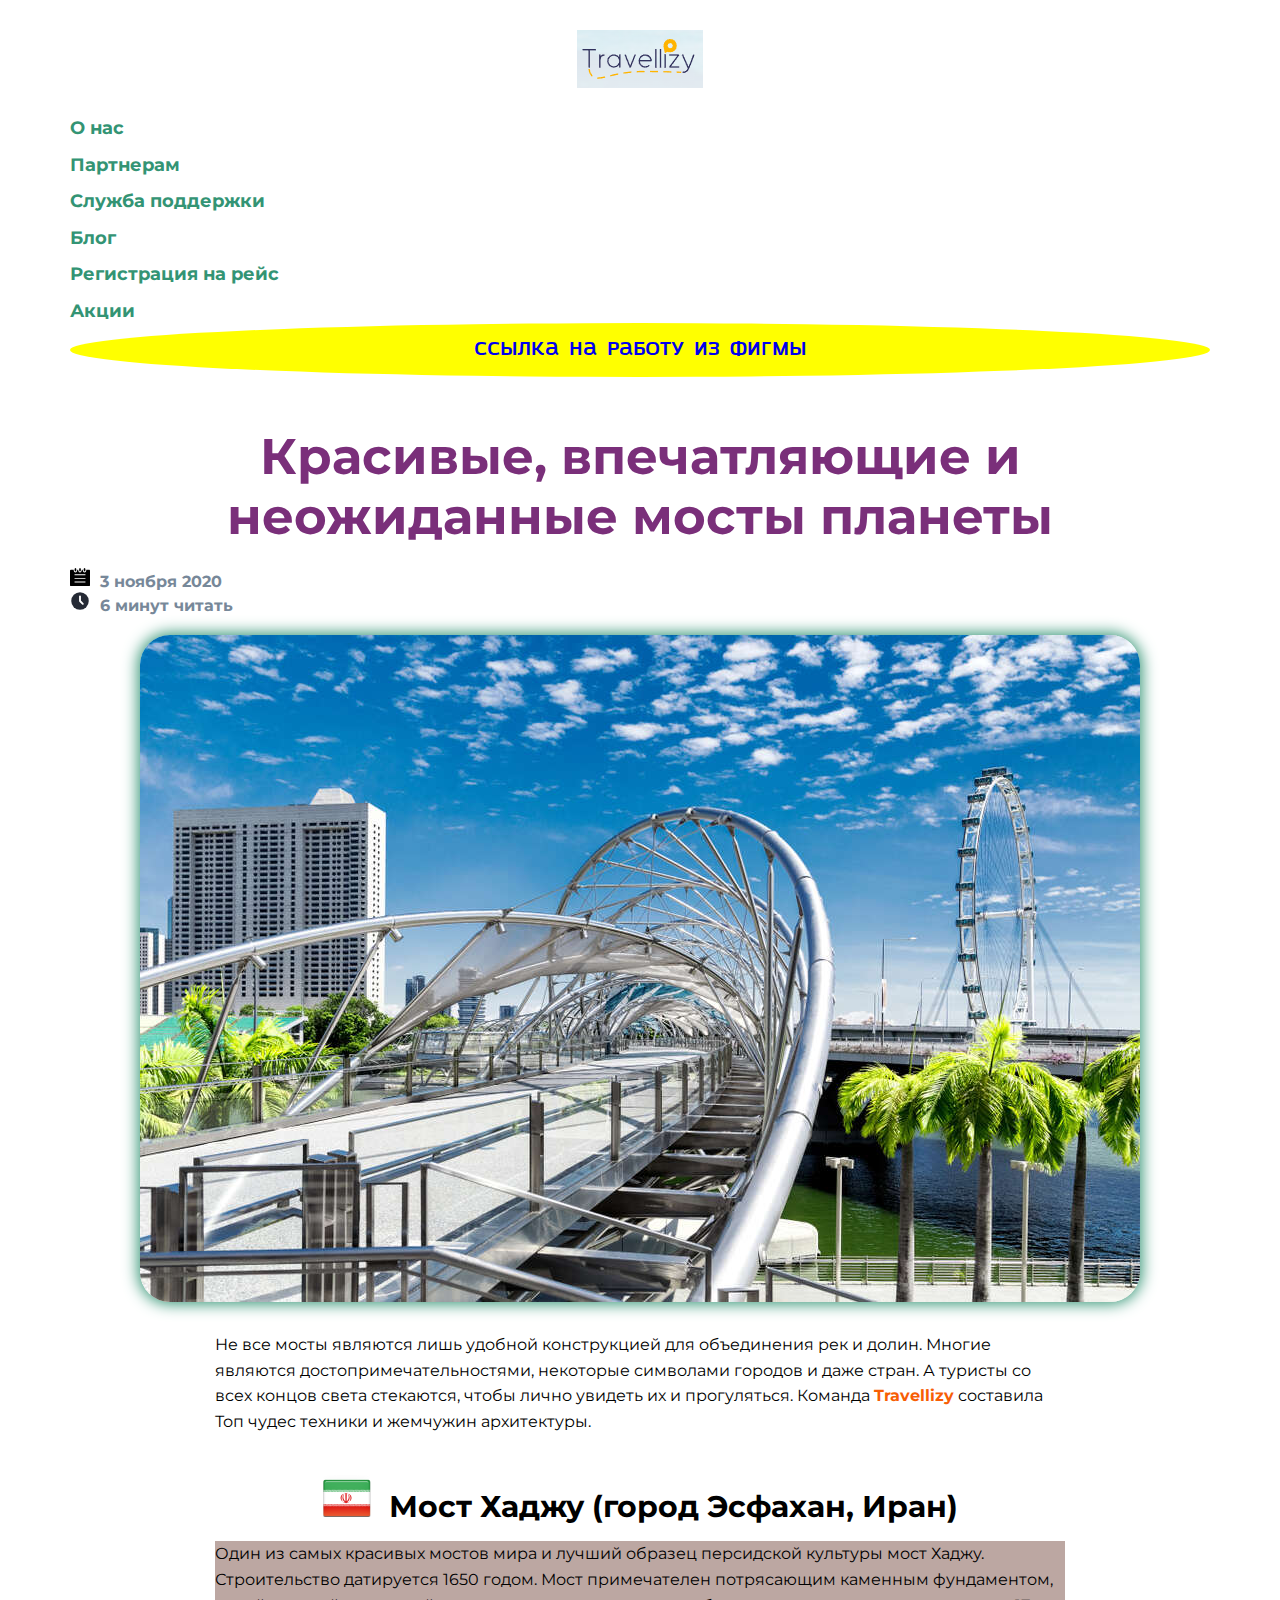
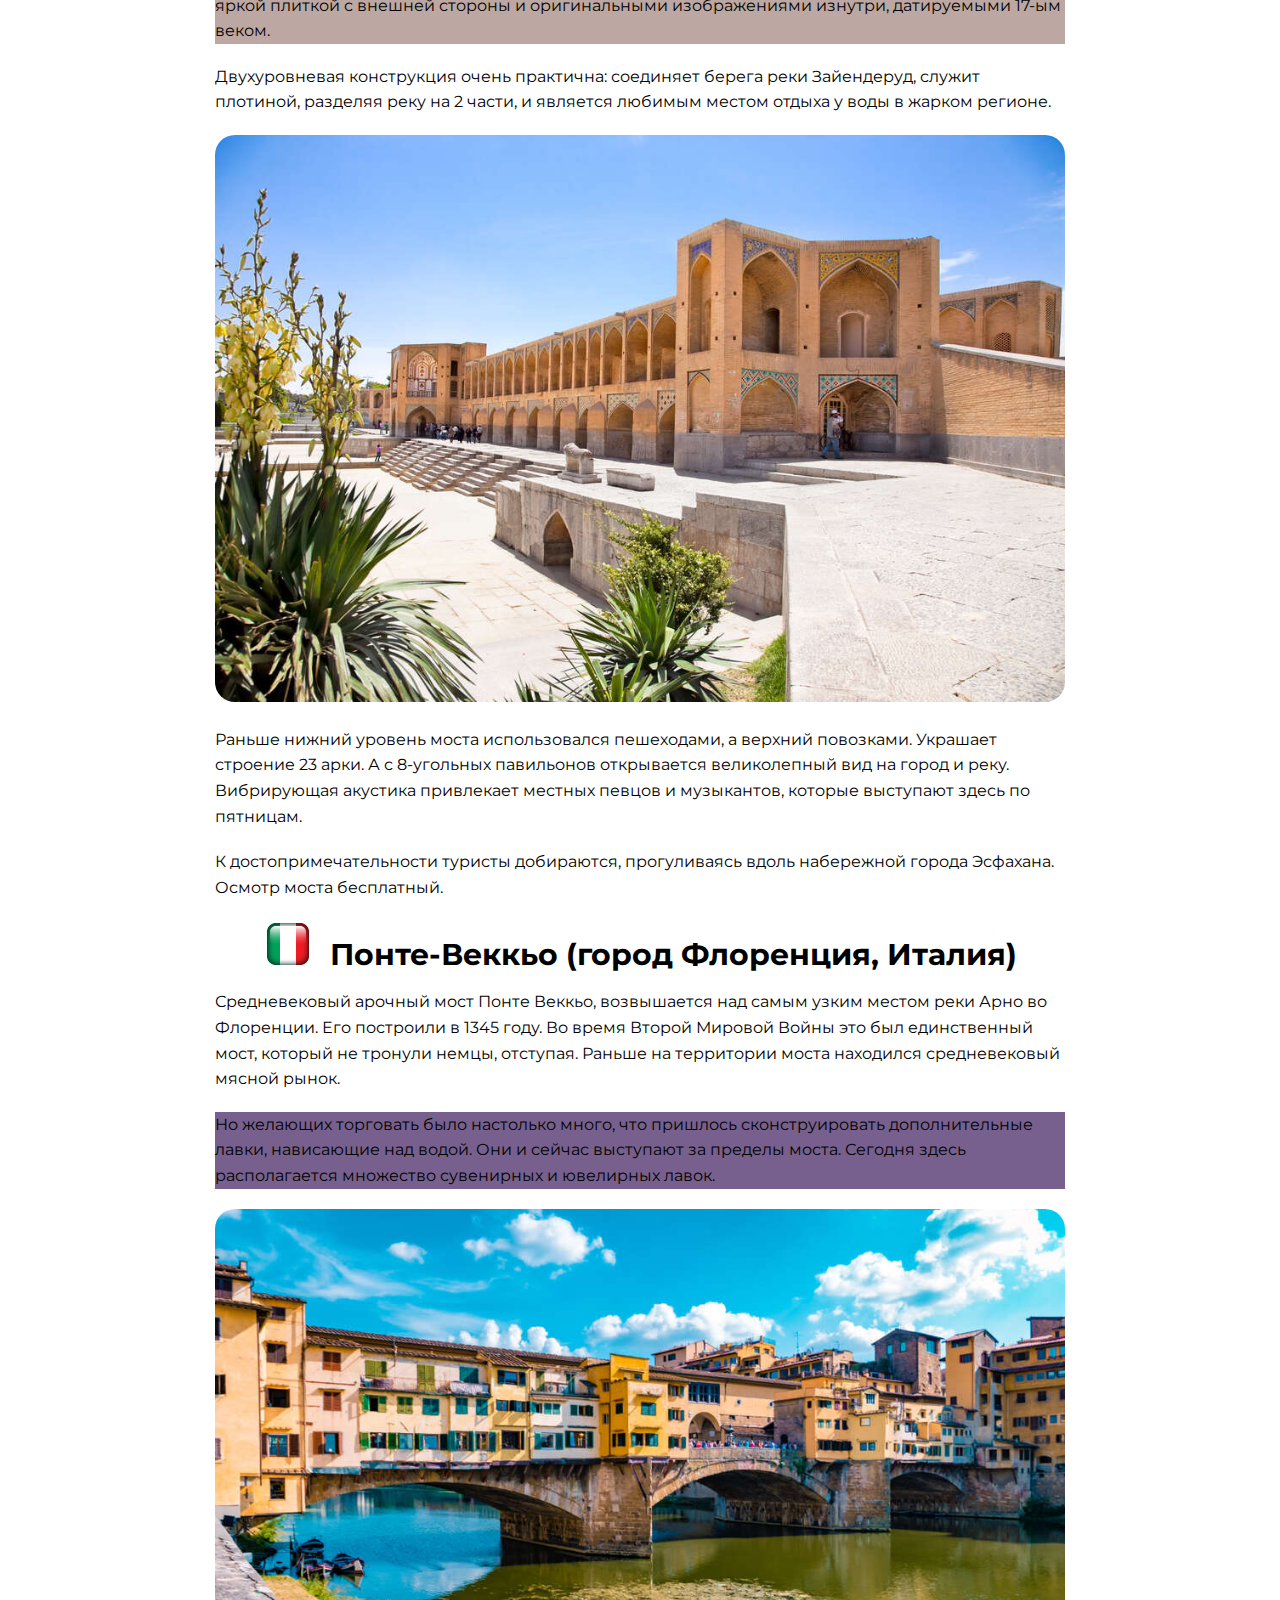
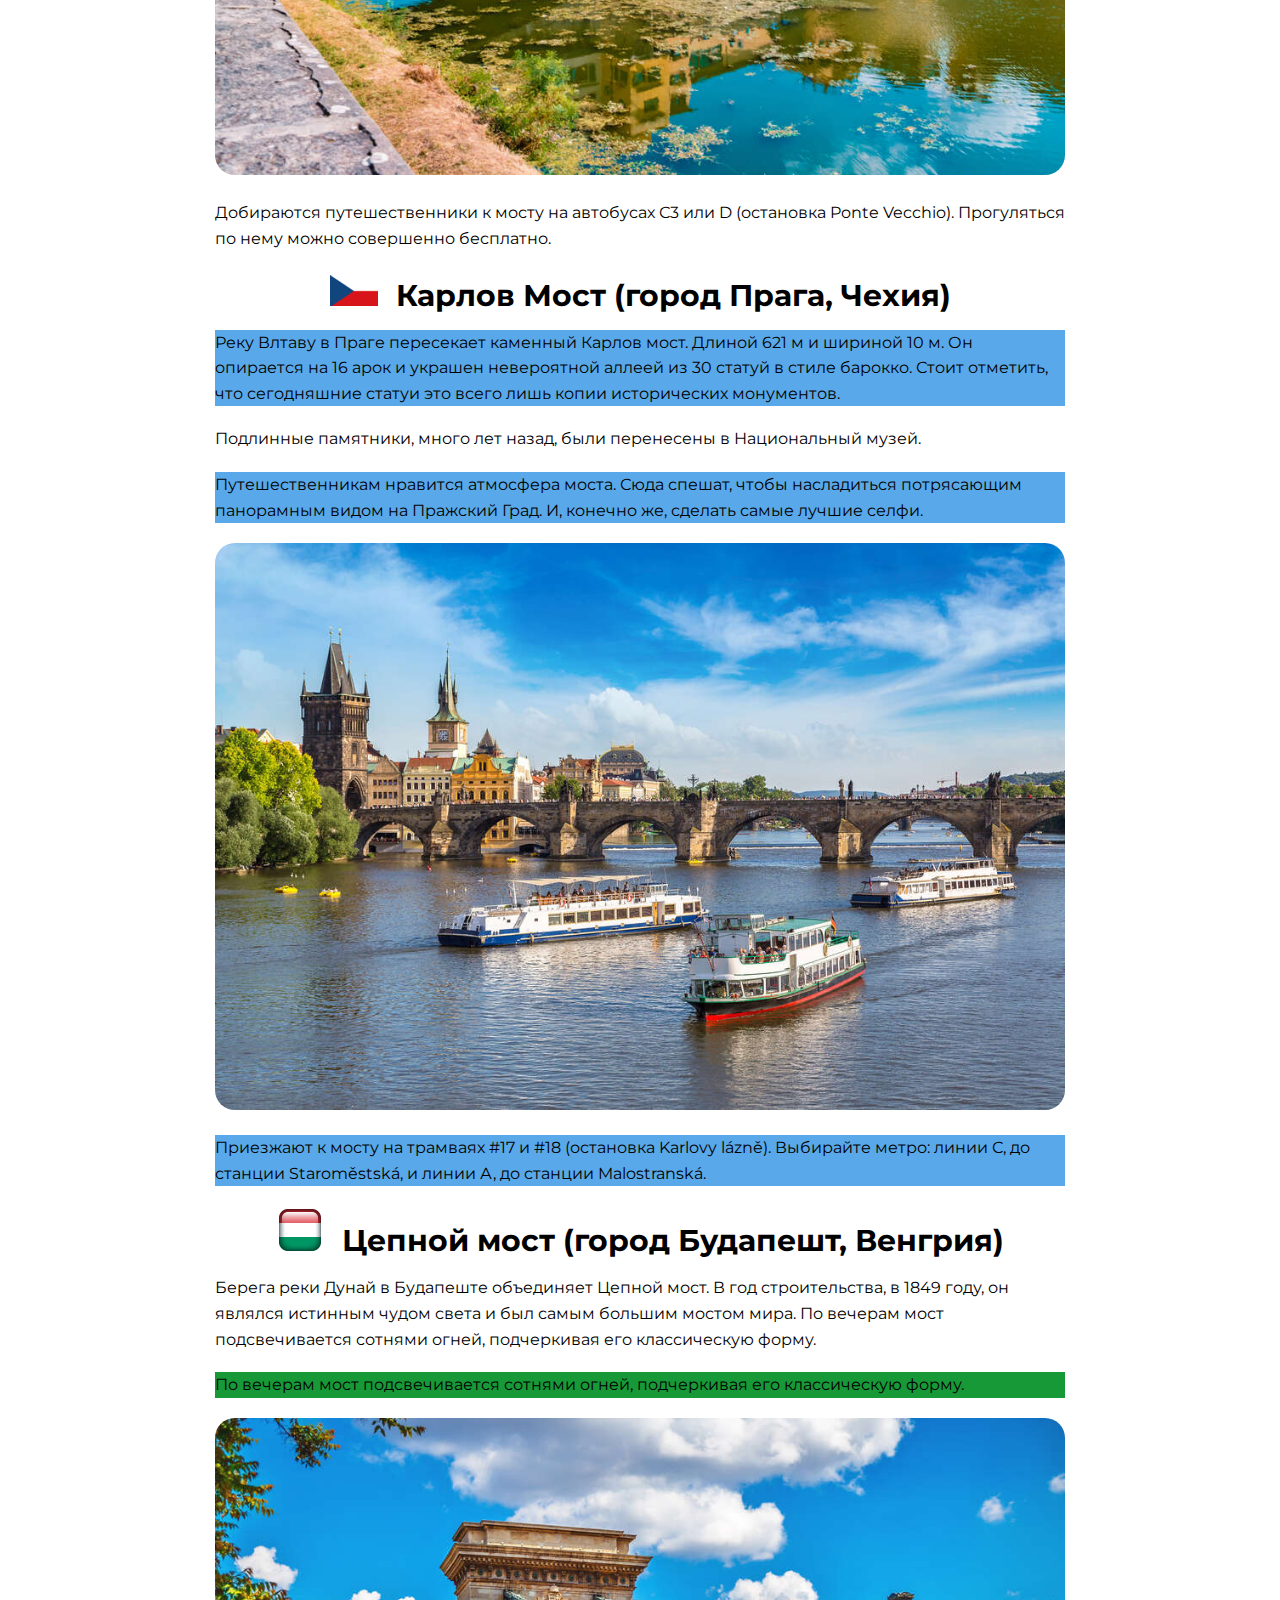
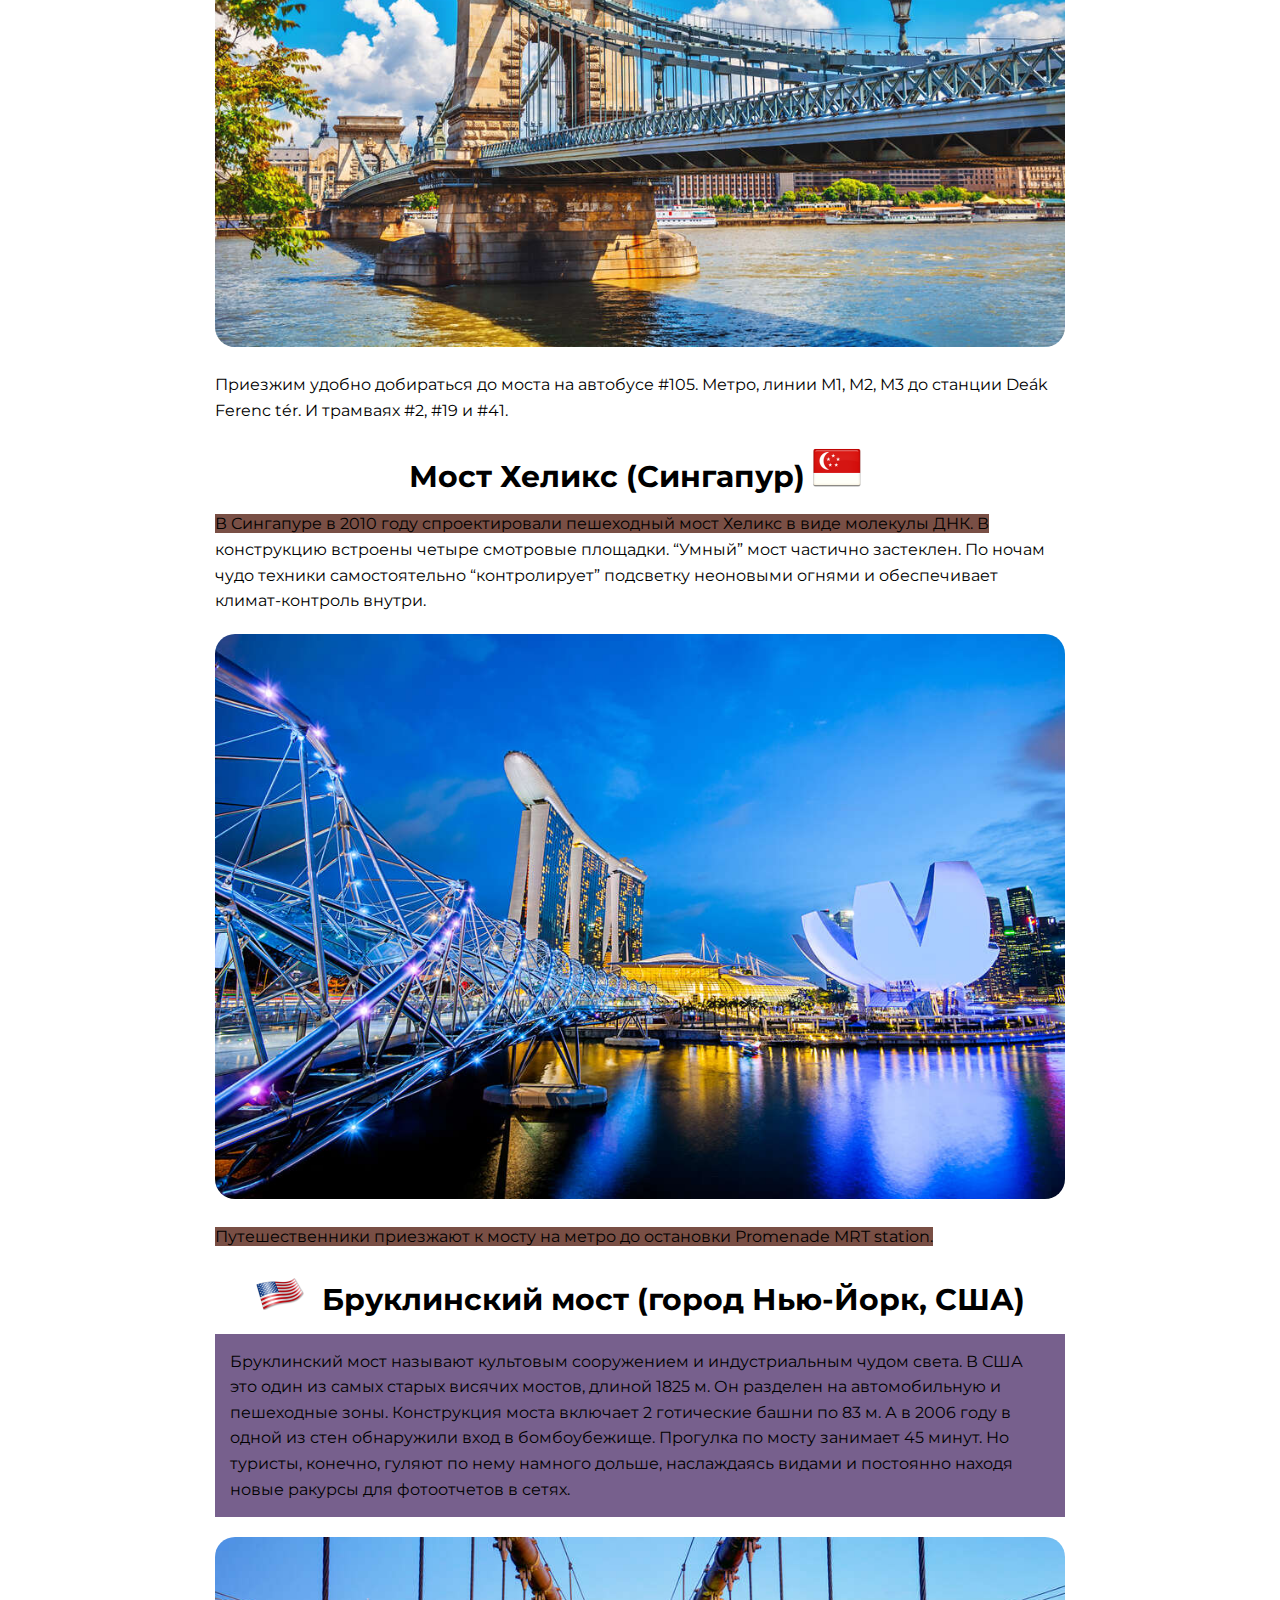
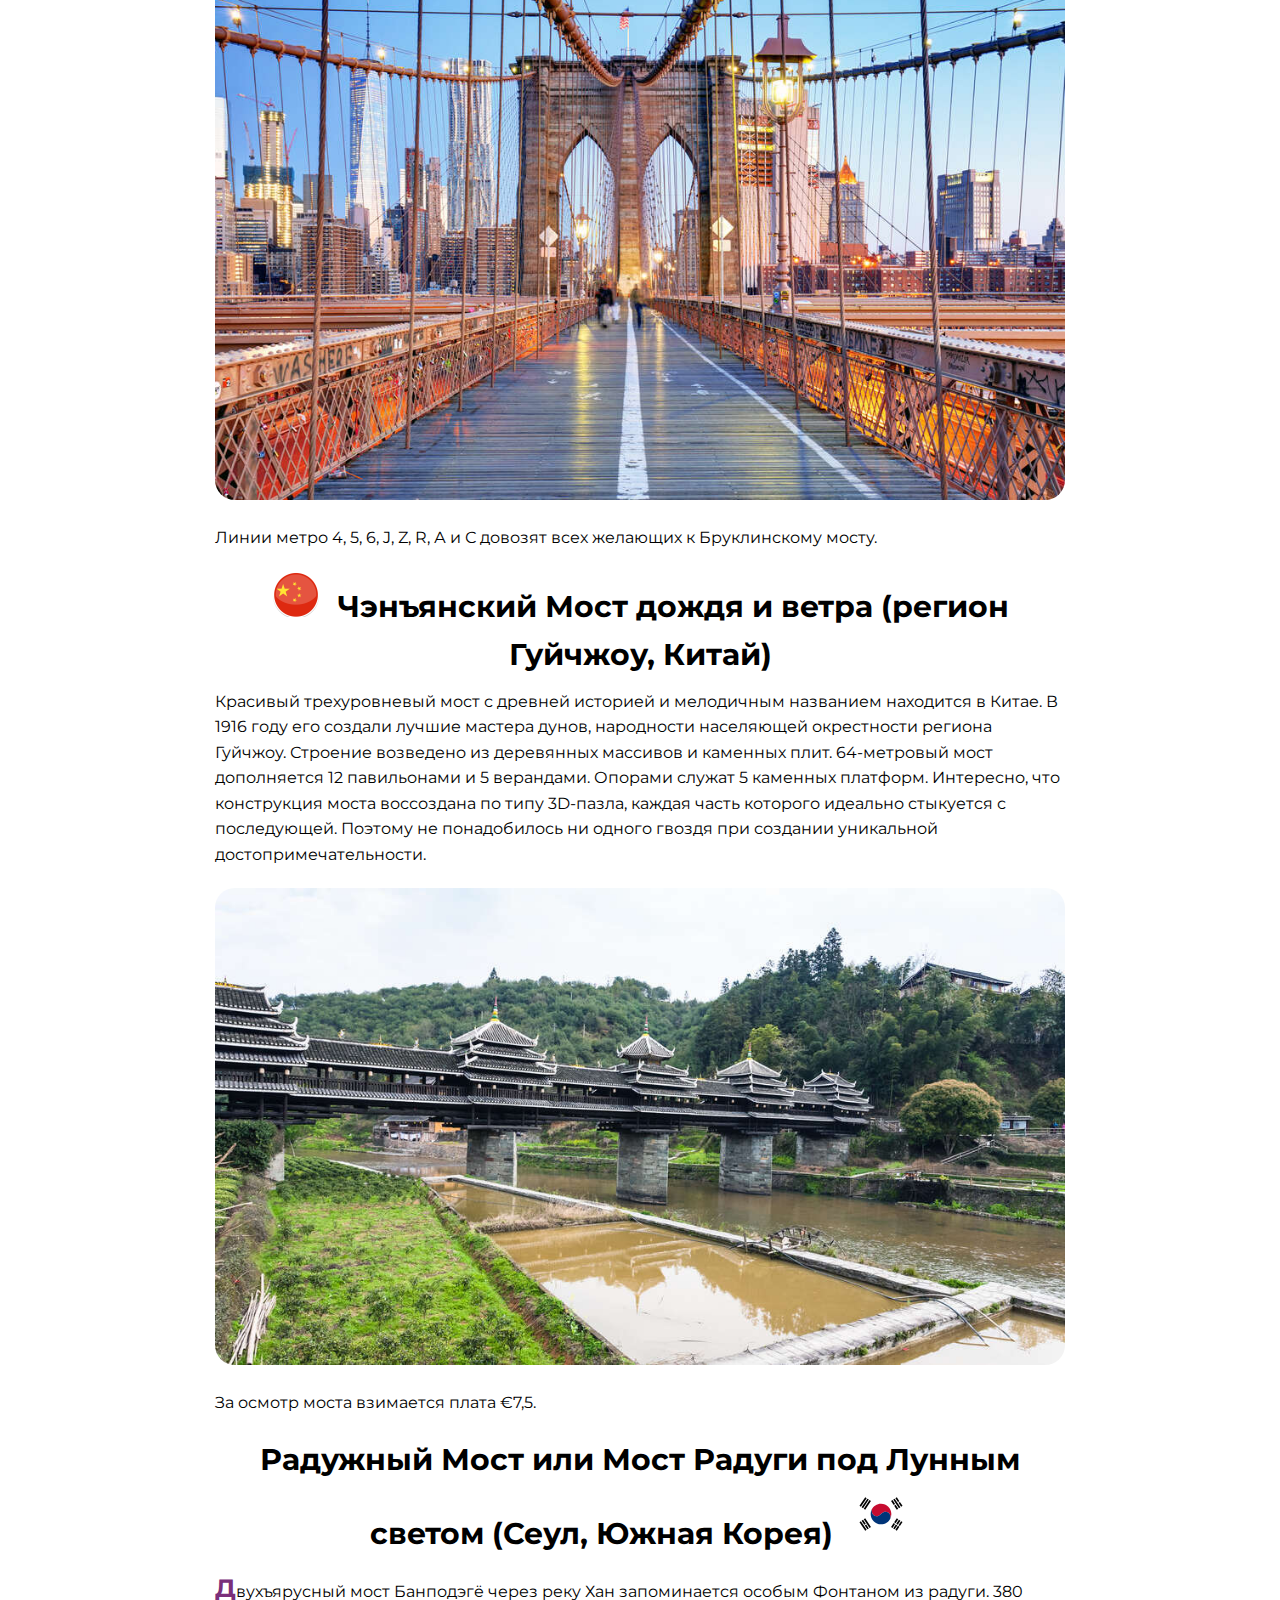
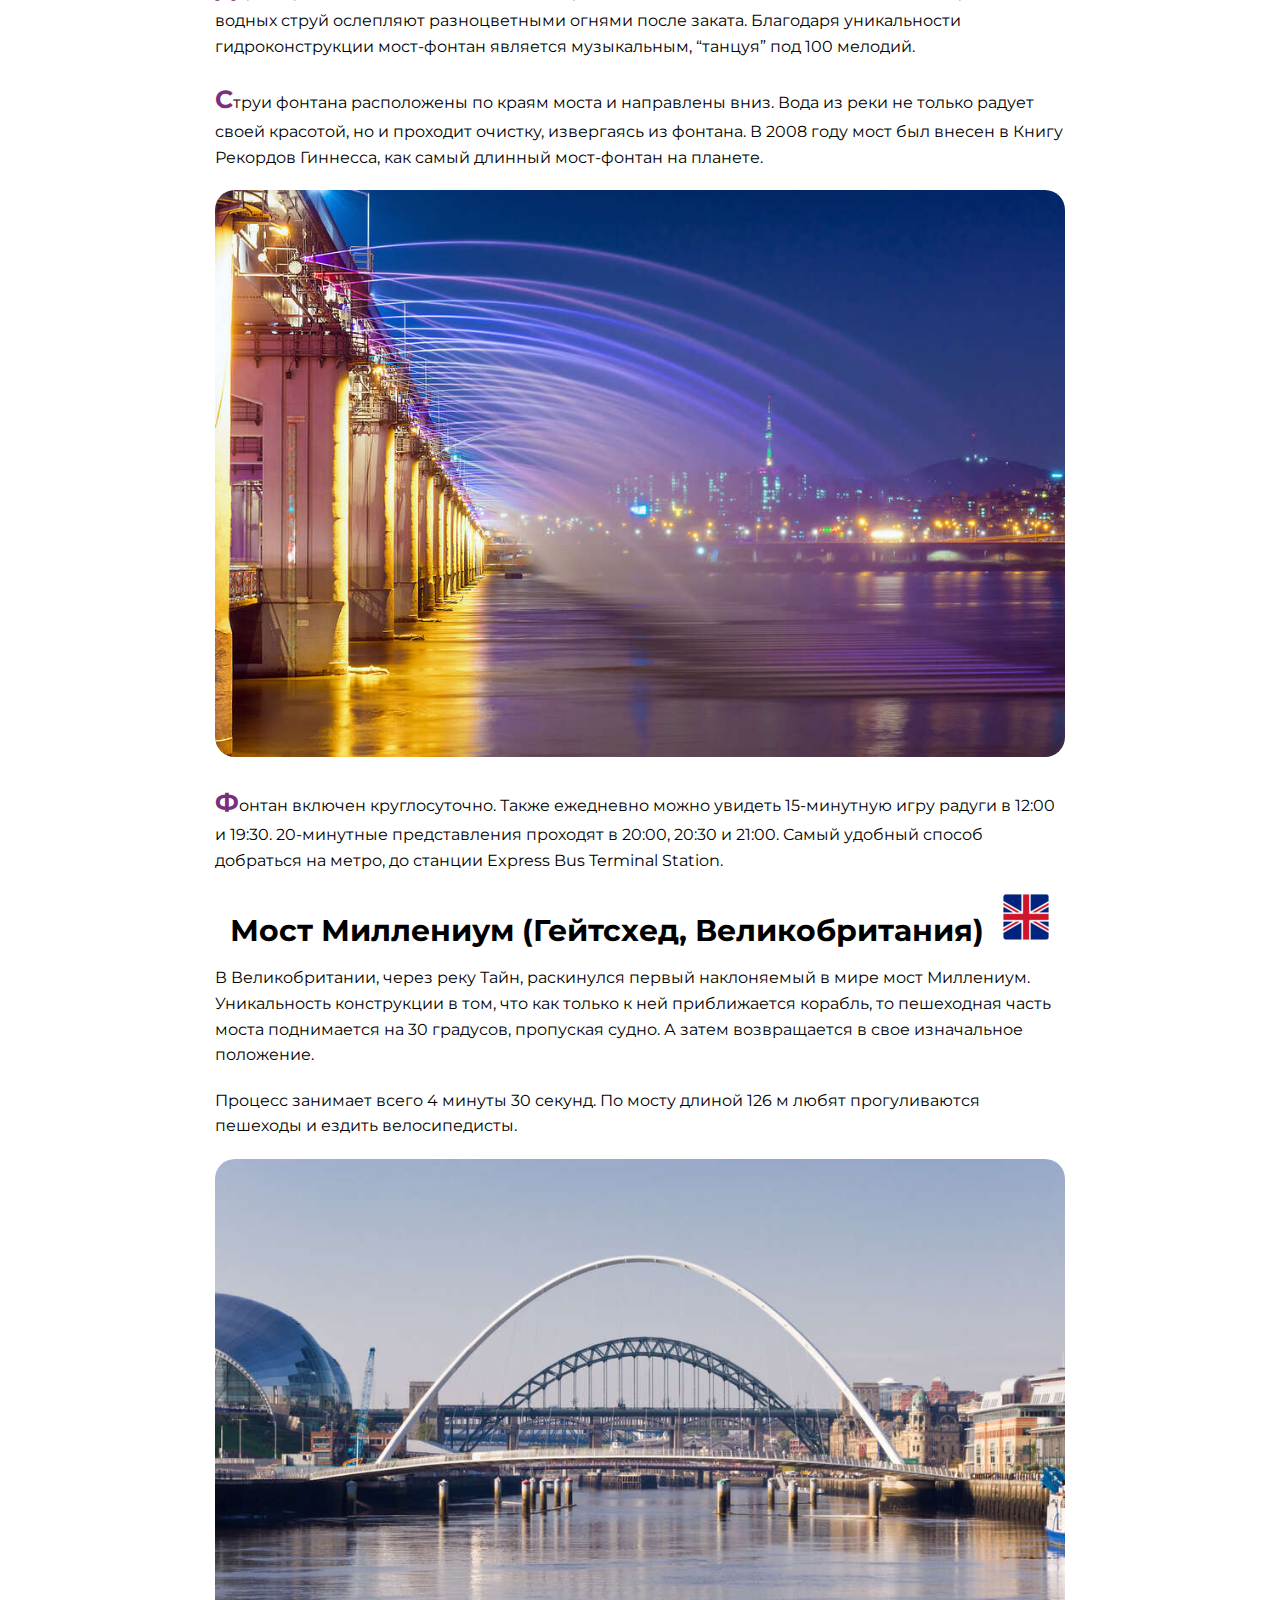
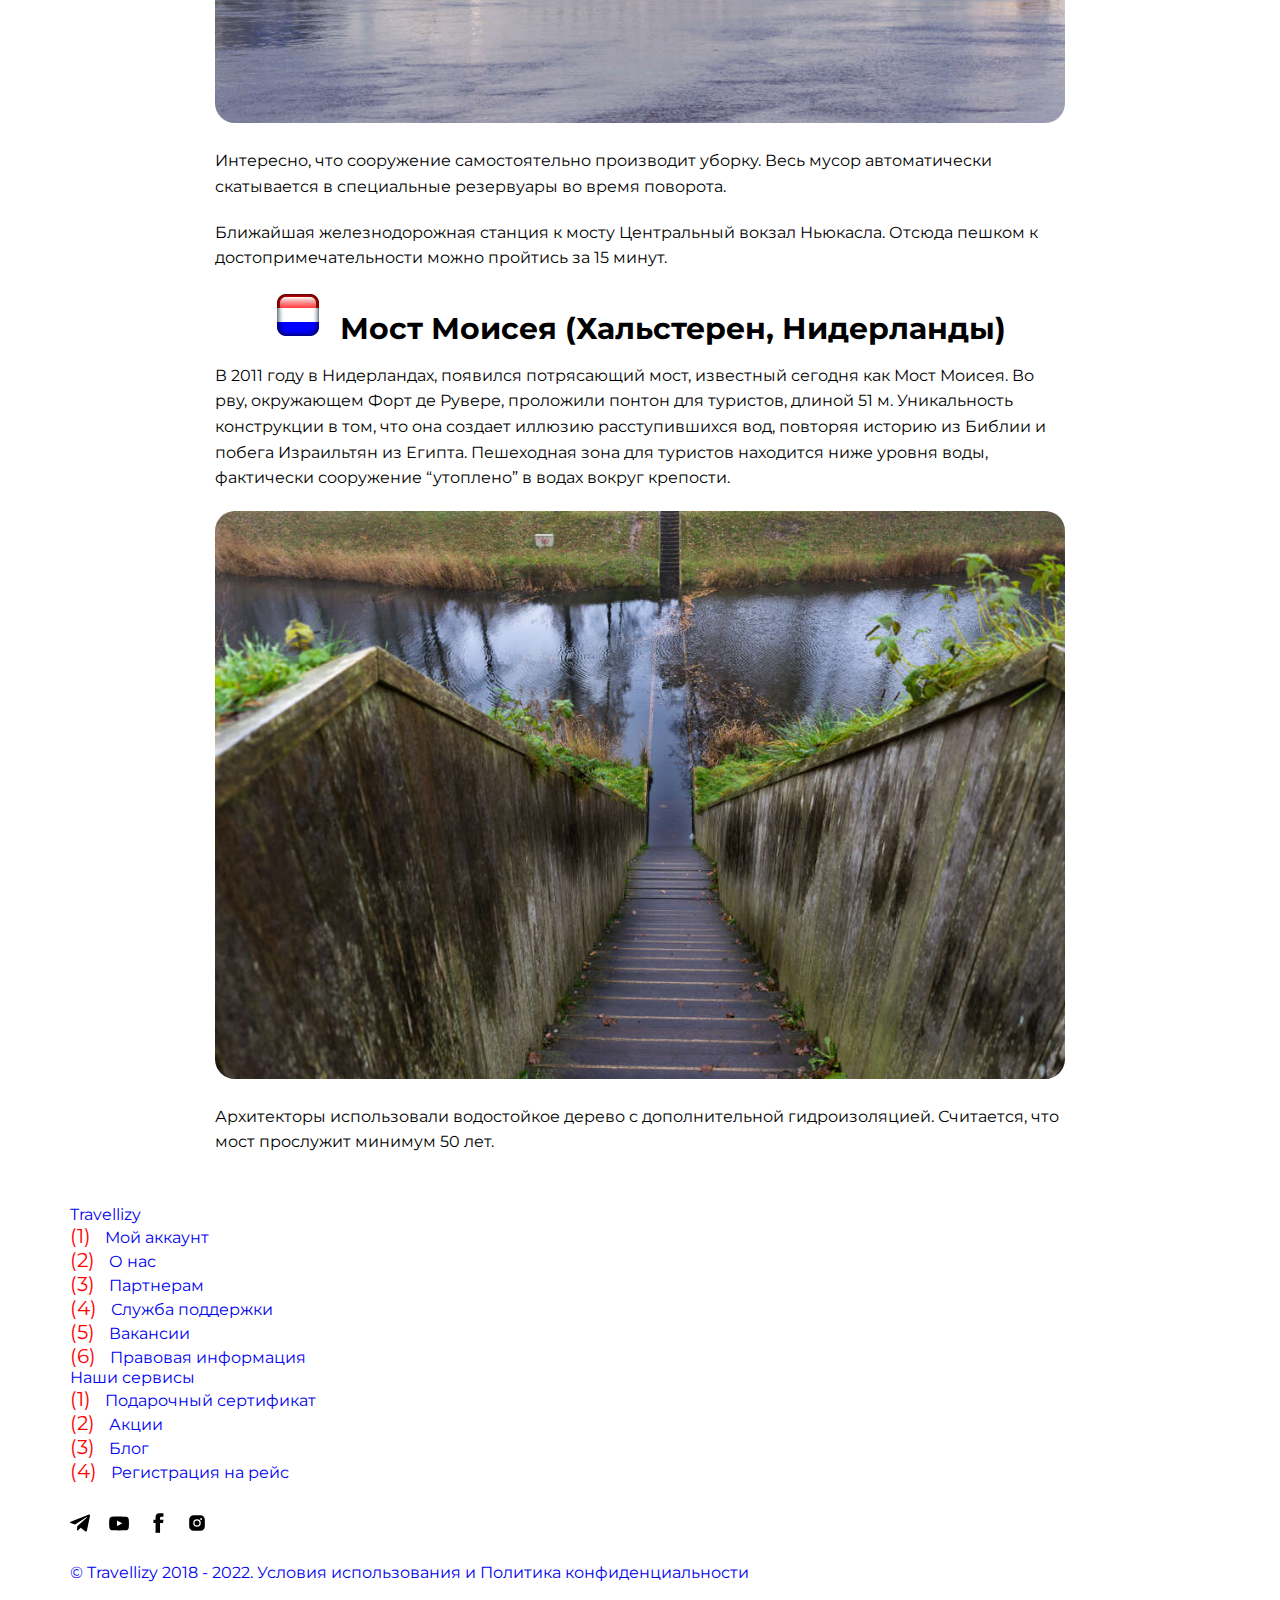
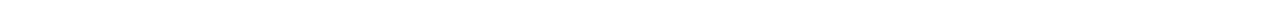
<file: index.html>
<!DOCTYPE html>
<html lang="ru">

<head>
	<meta charset="UTF-8">
	<meta http-equiv="X-UA-Compatible" content="IE=edge">
	<meta name="viewport" content="width=device-width, initial-scale=1.0">
	<title>Lesson_8</title>
	<link rel="stylesheet" href="css/style.css">
</head>

<body>
	<div class="wrapper">
		<header class="header">
			<div class="header__container">
				<div class="header-logo">
					<img src="img/logo.png" alt="logo" class="header-logo__img">
				</div>
				<nav class="header-menu">
					<ul class="header-menu__list">
						<li class="header-menu__item">
							<a href="#" target="_blank" class="header-menu__link">О нас</a>
						</li>
						<li class="header-menu__item">
							<a href="#" target="_blank" class="header-menu__link">Партнерам</a>
						</li>
						<li class="header-menu__item">
							<a href="#" target="_blank" class="header-menu__link">Служба поддержки</a>
						</li>
						<li class="header-menu__item">
							<a href="#" target="_blank" class="header-menu__link">Блог</a>
						</li>
						<li class="header-menu__item">
							<a href="#" target="_blank" class="header-menu__link">Регистрация на рейс</a>
						</li>
						<li class="header-menu__item">
							<a href="#" target="_blank" class="header-menu__link">Акции</a>
						</li>
					</ul>
				</nav>
				<div class="figma">
					<a href="page.html" target="_blank" class="figma__link">
						Ссылка на работу из фигмы
					</a>
				</div>
			</div>
		</header>
		<main class="main">
			<div class="main__container">
				<div class="block-1">
					<h1 class="block-1__title">
						Красивые, впечатляющие и неожиданные мосты планеты
					</h1>
					<div class="wrapper-info">
						<div class="wrapper-info__data">3 ноября 2020</div>
						<div class="wrapper-info__clock">6 минут читать</div>
					</div>
					<img src="img/bridges.jpg" alt="bridges">
					<p class="block-1__text">
						Не все мосты являются лишь удобной конструкцией для объединения рек и долин. Многие являются
						достопримечательностями, некоторые символами городов и даже стран. А туристы со всех концов света
						стекаются, чтобы лично увидеть их и прогуляться.
						Команда
						<a href="index.html">Travellizy</a>
						составила Топ чудес техники и жемчужин архитектуры.
					</p>
				</div>
				<div class="bridges">
					<div class="bridge-1">
						<h2 class="bridge__title">
							Мост Хаджу (город Эсфахан, Иран)
						</h2>
						<p class="bridge__text">
							Один из самых красивых мостов мира и лучший образец персидской культуры мост Хаджу. Строительство
							датируется 1650 годом. Мост примечателен потрясающим каменным фундаментом, яркой плиткой с внешней
							стороны и оригинальными изображениями изнутри, датируемыми 17-ым веком.
						</p>
						<p class="bridge__text">
							Двухуровневая конструкция очень практична: соединяет берега реки Зайендеруд, служит плотиной,
							разделяя реку на 2 части, и
							является любимым местом отдыха у воды в жарком регионе.
						</p>
						<img src="img/khajoo-bridge.jpg" class="bridge__img" alt="khajoo-bridge">
						<p class="bridge__text">
							Раньше нижний уровень моста использовался пешеходами, а верхний повозками. Украшает строение 23
							арки. А с 8-угольных павильонов открывается великолепный вид на город и реку. Вибрирующая акустика
							привлекает местных певцов и музыкантов, которые выступают здесь по пятницам.
						</p>
						<p class="bridge__text">
							К достопримечательности туристы добираются, прогуливаясь вдоль набережной города Эсфахана. Осмотр
							моста бесплатный.
						</p>
					</div>
					<div class="bridge-2">
						<h2 class="bridge__title">
							Понте-Веккьо (город Флоренция, Италия)
						</h2>
						<p class="bridge__text">
							Средневековый арочный мост Понте Веккьо, возвышается над самым узким местом реки Арно во Флоренции.
							Его построили в 1345 году. Во время Второй Мировой Войны это был единственный мост, который не
							тронули немцы, отступая. Раньше на территории моста находился средневековый мясной рынок.
						</p>
						<p class="bridge__text">
							Но желающих торговать было настолько много, что пришлось сконструировать дополнительные лавки,
							нависающие над водой. Они и сейчас выступают за пределы моста. Сегодня здесь располагается
							множество сувенирных и ювелирных лавок.
						</p>
						<img src="img/ponte-vecchio.jpg" class="bridge__img" alt="ponte-vecchio">
						<p class="bridge__text">
							Добираются путешественники к мосту на автобусах С3 или D (остановка Ponte Vecchio). Прогуляться по
							нему можно совершенно бесплатно.
						</p>
					</div>
					<div class="bridge-3">
						<h2 class="bridge__title">
							Карлов Мост (город Прага, Чехия)
						</h2>
						<p class="bridge__text">
							Реку Влтаву в Праге пересекает каменный Карлов мост. Длиной 621 м и шириной 10 м. Он опирается на
							16 арок и украшен невероятной аллеей из 30 статуй в стиле барокко. Стоит отметить, что сегодняшние
							статуи это всего лишь копии исторических монументов.
						</p>
						<p class="bridge__text">
							Подлинные памятники, много лет назад, были
							перенесены в Национальный музей.
						</p>
						<p class="bridge__text">
							Путешественникам нравится атмосфера моста. Сюда спешат, чтобы
							насладиться потрясающим панорамным видом на Пражский Град. И, конечно же, сделать самые лучшие
							селфи.
						</p>
						<img src="img/charles-bridge.jpg" class="bridge__img" alt="charles-bridge">
						<p class="bridge__text">
							Приезжают к мосту на трамваях #17 и #18 (остановка Karlovy lázně). Выбирайте метро: линии С, до
							станции Staroměstská, и линии А, до станции Malostranská.
						</p>
					</div>
					<div class="bridge-4">
						<h2 class="bridge__title">
							Цепной мост (город Будапешт, Венгрия)
						</h2>
						<p class="bridge__text">
							Берега реки Дунай в Будапеште объединяет Цепной мост. В год строительства, в 1849 году, он являлся
							истинным чудом света и был самым большим мостом мира. По вечерам мост подсвечивается сотнями огней,
							подчеркивая его классическую форму.
						</p>
						<p class="bridge__text">
							По вечерам мост подсвечивается сотнями огней,
							подчеркивая его классическую форму.
						</p>
						<img src="img/chain-brige.jpg" class="bridge__img" alt="chain-brige">
						<p class="bridge__text">
							Приезжим удобно добираться до моста на автобусе #105. Метро, линии М1, M2, M3 до станции Deák
							Ferenc tér. И трамваях #2, #19 и #41.
						</p>
					</div>
					<div class="bridge-5">
						<h2 class="bridge__title">
							Мост Хеликс (Сингапур)
						</h2>
						<p class="bridge__text">
							В Сингапуре в 2010 году спроектировали пешеходный мост Хеликс в виде молекулы ДНК. В конструкцию
							встроены четыре смотровые площадки. “Умный” мост частично застеклен. По ночам чудо техники
							самостоятельно “контролирует” подсветку неоновыми огнями и обеспечивает климат-контроль внутри.
						</p>
						<img src="img/helyx-bridge.jpg" class="bridge__img" alt="helyx-bridge">
						<p class="bridge__text">
							Путешественники приезжают к мосту на метро до остановки Promenade MRT station.
						</p>
					</div>
					<div class="bridge-6">
						<h2 class="bridge__title">
							Бруклинский мост (город Нью-Йорк, США)
						</h2>
						<p class="bridge__text text-6">
							Бруклинский мост называют культовым сооружением и индустриальным чудом света. В США это один из
							самых старых висячих мостов, длиной 1825 м. Он разделен на автомобильную и пешеходные зоны.
							Конструкция моста включает 2 готические башни по 83 м. А в 2006 году в одной из стен обнаружили
							вход в бомбоубежище. Прогулка по мосту занимает 45 минут. Но туристы, конечно, гуляют по нему
							намного дольше, наслаждаясь видами и постоянно находя новые ракурсы для фотоотчетов в сетях.
						</p>
						<img src="img/brooklyn-bridge.jpg" class="bridge__img" alt="brooklyn-bridge">
						<p class="bridge__text">
							Линии метро 4, 5, 6, J, Z, R, А и С довозят всех желающих к Бруклинскому мосту.
						</p>
					</div>
					<div class="bridge-7">
						<h2 class="bridge__title">
							Чэнъянский Мост дождя и ветра (регион Гуйчжоу, Китай)
						</h2>
						<p class="bridge__text">
							Красивый трехуровневый мост с древней историей и мелодичным названием находится в Китае. В 1916
							году его создали лучшие мастера дунов, народности населяющей окрестности региона Гуйчжоу. Строение
							возведено из деревянных массивов и каменных плит. 64-метровый мост дополняется 12 павильонами и 5
							верандами. Опорами служат 5 каменных платформ. Интересно, что конструкция моста воссоздана по типу
							3D-пазла, каждая часть которого идеально стыкуется с последующей. Поэтому не понадобилось ни одного
							гвоздя при создании уникальной достопримечательности.
						</p>
						<img src="img/chengyang-bridge.jpg" class="bridge__img" alt="chengyang-bridge">
						<p class="bridge__text">
							За осмотр моста взимается плата €7,5.
						</p>
					</div>
					<div class="bridge-8">
						<h2 class="bridge__title">
							Радужный Мост или Мост Радуги под Лунным светом (Сеул, Южная Корея)
						</h2>
						<p class="bridge__text">
							Двухъярусный мост Банподэгё через реку Хан запоминается особым Фонтаном из радуги. 380 водных струй
							ослепляют разноцветными огнями после заката. Благодаря уникальности гидроконструкции мост-фонтан
							является музыкальным, “танцуя” под 100 мелодий.
						</p>
						<p class="bridge__text">
							Струи фонтана расположены по краям моста и
							направлены вниз. Вода из реки не только радует своей красотой, но и проходит очистку, извергаясь из
							фонтана. В 2008 году мост был внесен в Книгу Рекордов Гиннесса, как самый длинный мост-фонтан на
							планете.
						</p>
						<img src="img/banpo-bridge.jpg" class="bridge__img" alt="banpo-bridge">
						<p class="bridge__text">
							Фонтан включен круглосуточно. Также ежедневно можно увидеть 15-минутную игру радуги в 12:00 и
							19:30. 20-минутные представления проходят в 20:00, 20:30 и 21:00.
							Самый удобный способ добраться на метро, до станции Express Bus Terminal Station.
						</p>
					</div>
					<div class="bridge-9">
						<h2 class="bridge__title">
							Мост Миллениум (Гейтсхед, Великобритания)
						</h2>
						<p class="bridge__text">
							В Великобритании, через реку Тайн, раскинулся первый наклоняемый в мире мост Миллениум.
							Уникальность конструкции в том, что как только к ней приближается корабль, то пешеходная часть
							моста поднимается на 30 градусов, пропуская судно. А затем возвращается в свое изначальное
							положение.
						</p>
						<p class="bridge__text">
							Процесс занимает всего 4 минуты 30 секунд. По мосту длиной 126 м любят прогуливаются
							пешеходы и ездить велосипедисты.
						</p>
						<img src="img/millennium-bridge.jpg" class="bridge__img" alt="millennium-bridge">
						<p class="bridge__text">
							Интересно, что сооружение самостоятельно производит уборку. Весь мусор автоматически скатывается в
							специальные резервуары во время поворота.
						</p>
						<p class="bridge__text">
							Ближайшая железнодорожная станция к мосту Центральный вокзал Ньюкасла. Отсюда пешком к
							достопримечательности можно пройтись за 15 минут.
						</p>
					</div>
					<div class="bridge-10">
						<h2 class="bridge__title">
							Мост Моисея (Хальстерен, Нидерланды)
						</h2>
						<p class="bridge__text text-10">
							В 2011 году в Нидерландах, появился потрясающий мост, известный сегодня как Мост Моисея. Во рву,
							окружающем Форт де Рувере, проложили понтон для туристов, длиной 51 м. Уникальность конструкции в
							том, что она создает иллюзию расступившихся вод, повторяя историю из Библии и побега Израильтян из
							Египта. Пешеходная зона для туристов находится ниже уровня воды, фактически сооружение “утоплено” в
							водах вокруг крепости.
						</p>
						<img src="img/moses-bridge.jpg" class="bridge__img" alt="moses-bridge">
						<p class="bridge__text">
							Архитекторы использовали водостойкое дерево с дополнительной гидроизоляцией.
							Считается, что мост прослужит минимум 50 лет.
						</p>
					</div>
				</div>
			</div>
		</main>
		<footer class="footer">
			<div class="footer__container">
				<ul class="travellizy">
					<li class="travellizy__item">
						<a href="#" class="travellizy__link">
							Travellizy
						</a>
						<ul class="travellizy-submit">
							<li class="travellizy-submit__item">
								<a href="#" target="_blank">Мой аккаунт</a>
							</li>
							<li class="travellizy-submit__item">
								<a href="#" target="_blank">О нас</a>
							</li>
							<li class="travellizy-submit__item">
								<a href="#" target="_blank">Партнерам</a>
							</li>
							<li class="travellizy-submit__item">
								<a href="#" target="_blank">Служба поддержки</a>
							</li>
							<li class="travellizy-submit__item">
								<a href="#" target="_blank">Вакансии</a>
							</li>
							<li class="travellizy-submit__item">
								<a href="#" target="_blank">Правовая информация
								</a>
							</li>
						</ul>
						<a href="#" class="travellizy__link">
							Наши сервисы
						</a>
						<ul class="travellizy-submit">
							<li class="travellizy-submit__item">
								<a href="#" target="_blank">
									Подарочный сертификат
								</a>
							</li>
							<li class="travellizy-submit__item">
								<a href="#" target="_blank">
									Акции
								</a>
							</li>
							<li class="travellizy-submit__item">
								<a href="#" target="_blank">
									Блог
								</a>
							</li>
							<li class="travellizy-submit__item">
								<a href="#" target="_blank">
									Регистрация на рейс
								</a>
							</li>
						</ul>
					</li>
				</ul>
				<div class="footer-social">
					<a href="#" target="_blank">
						<img src="img/telegram_icon.svg" class="social" alt="telegram_icon">
					</a>
					<a href="#" target="_blank">
						<img src="img/YOUTUBE_icon.svg" class="social" alt="YOUTUBE_icon">
					</a>
					<a href="#" target="_blank">
						<img src="img/FB_icon.svg" class="social" alt="FB_icon">
					</a>
					<a href="#" target="_blank">
						<img src="img/instagram_icon.svg" class="social" alt="instagram_icon">
					</a>
				</div>
				<div class="copyright">
					<a href="#" target="_blank">
						© Travellizy 2018 - 2022. Условия использования и Политика конфиденциальности
					</a>
				</div>
			</div>
		</footer>
	</div>
</body>

</html>
</file>
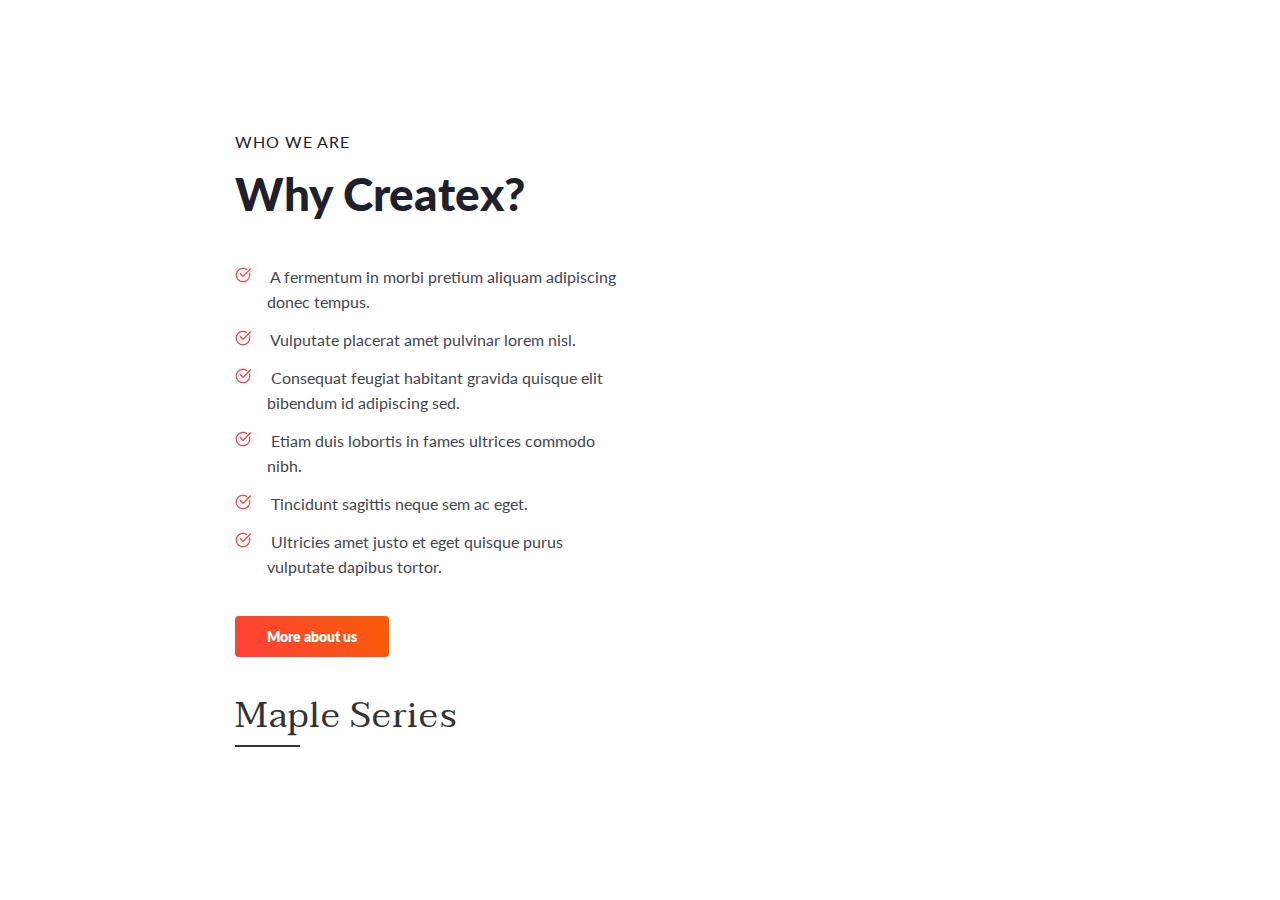
<file: page.html>
<!DOCTYPE html>
<html lang="en">

<head>
	<meta charset="UTF-8">
	<meta http-equiv="X-UA-Compatible" content="IE=edge">
	<meta name="viewport" content="width=device-width, initial-scale=1.0">
	<title>Lesson_8_figma</title>
	<link rel="stylesheet" href="css/style.css">
</head>

<body>
	<div class="wrapper">
		<header class="header"></header>
		<main class="page">
			<div class="block-createx">
				<div class="block-createx__info">
					Who we are
				</div>
				<h2 class="block-createx__title">
					Why Createx?
				</h2>
				<ul class="block-createx__list">
					<li class="block-createx__item">
						A fermentum in morbi pretium aliquam adipiscing donec tempus.
					</li>
					<li class="block-createx__item">
						Vulputate placerat amet pulvinar lorem nisl.
					</li>
					<li class="block-createx__item">
						Consequat feugiat habitant gravida quisque elit bibendum id adipiscing sed.
					</li>
					<li class="block-createx__item">
						Etiam duis lobortis in fames ultrices commodo nibh.
					</li>
					<li class="block-createx__item">
						Tincidunt sagittis neque sem ac eget.
					</li>
					<li class="block-createx__item">
						Ultricies amet justo et eget quisque purus vulputate dapibus tortor.
					</li>
				</ul>
				<a href="#" target="_blank" class="block-createx__btn">
					More about us
				</a>
			</div>
			<div class="maple">
				Maple Series
			</div>
		</main>
		<footer class="footer"></footer>
	</div>
</body>

</html>
</file>
<file: css/style.css>
@import "null.css";

@import url("https://fonts.googleapis.com/css?family=Montserrat:400,700,800&display=swap");

@import url('https://fonts.googleapis.com/css2?family=Lato:wght@400;700;900&family=Taviraj&display=swap');

@font-face {
	font-family: "AzoftSans";
	src: url("../fonts/azoftsans.woff2") format("woff2"), url("../fonts/azoftsans.woff") format("woff");
	font-weight: 400;
	font-style: normal;
	font-display: swap;
}
@font-face {
	font-family: "AzoftSans";
	src: url("../fonts/azoftsansbold.woff2") format("woff2"), url("../fonts/azoftsansbold.woff") format("woff");
	font-weight: 700;
	font-style: normal;
	font-display: swap;
}

body{
	font-family: Montserrat, sans-serif;
}
.wrapper {
	min-height: 100%;
	overflow: hidden;
}
[class*="__container"]{
	padding: 0 15px;
   max-width: 1170px;
   width: 100%;
   margin: 0 auto;
}

/*==============Header content=================*/
.header{
	padding: 30px 0px 0px 0px;
}
.header-logo{
text-align: center;
margin: 0px 0px 30px 0px;
}
.header-logo:hover{
	background:cadetblue;
	border-bottom: 2px dotted #424551;
}
.header-menu__link{
	color: #339474;
	font-size: 18px;
	font-weight: 700;
}
.header-menu__link:hover{
	color:darkslategray;
	text-decoration: underline;
}
.header-menu__item:not(:last-child){
	margin-bottom: 15px;
}
.figma{
	font-family: "AzoftSans";
	background:yellow;
	text-align: center;
	color: navy;
	font-size: 20px;
	font-weight: 700;
	border-radius: 50%;
	padding: 15px 0px;
}
.figma:hover{
	background: cornflowerblue;
}
.figma__link:active{
	background: #F75E05;
	box-shadow: 0 0px 0 0 #000,0 0px 5px 0 #000;
}
/*==============Main content=================*/
.main{
	padding: 50px 0px 0px 0px;
}
.block-1__title{
	font-size: 50px;
	font-weight: 700;
	color: #7a2f7a;
	text-align: center;
	margin-bottom: 20px;
}
.wrapper-info__data,
.wrapper-info__clock{
	font-weight: 700;
	color: lightslategray;
}
.wrapper-info__data::before{
	content: " ";
	width: 20px;
	height: 20px;
	display: inline-block;
	margin: 0px 10px 0px 0px;
	background: url(../img/data.svg) 0 0/ 20px no-repeat;
}
.wrapper-info__clock::before{
	content: " ";
	width: 20px;
	height: 20px;
	display: inline-block;
	margin: 0px 10px 0px 0px;
	background: url(../img/clock.svg) 0 0/ 20px no-repeat;
}
.wrapper-info{
	margin-bottom: 20px;
}
.block-1 img{
	display: block;
	margin: 0 auto;
	border-radius: 30px;
	margin-bottom: 30px;
	box-shadow: 0px 0px 15px 2px #339474;
}
.block-1 img:hover{
	box-shadow: 0px 0px 35px 2px #F75E05;
}
.block-1__text{
	max-width: 850px;
	margin: 0 auto;
	line-height: 1.6;
	margin-bottom: 40px;
}
.block-1__text a{
	font-weight: 700;
	color: #F75E05;
}
.block-1__text a:hover{
	color: #FF3F3A;
	text-decoration: underline;
}
.bridges{
	max-width: 850px;
	margin: 0 auto;
	line-height: 1.6;
}
.bridge__title{
	font-size: 30px;
	font-weight: 700;
	text-align: center;
	margin-bottom: 10px;
}
.bridge__text{
	margin-bottom: 20px;
}
.bridge__img{
	display: block;
	max-width: 850px;
	border-radius: 20px;
	margin-bottom: 25px;
}
.bridge-1 h2::before{
	content: " ";
	width: 48px;
	height: 43px;
	display: inline-block;
	margin: 0px 10px 0px 0px;
	background: url(../img/flagofiran_6502.png) 0 0/ 48px no-repeat;
}
.bridge-1 p:first-of-type {
	background-color: rgb(121, 79, 69, 0.5);
}
.bridge-1 img:hover{
	box-shadow: 0px 0px 35px 2px #057952;
}
.bridge-2 h2::before{
	content: " ";
	width: 48px;
	height: 45px;
	display: inline-block;
	margin: 0px 10px 0px 0px;
	background: url(../img/italy_flags_flag_17018.png)
}
.bridge-2 p:nth-child(3) {
	background-color: #77608d;
}
.bridge-2 img:hover{
	box-shadow: 0px 0px 35px 2px #FF3F3A;
}
.bridge-3 h2::before{
	content: " ";
	width: 48px;
	height: 31px;
	display: inline-block;
	margin: 0px 10px 0px 0px;
	background: url(../img/czczechrepublicflag_111857.png) no-repeat;
}
.bridge-3 p:nth-child(even) {
	background-color: #59a8e9;
}
.bridge-3 img:hover{
	box-shadow: 10px 0px 5px 2px #59a8e9;
}
.bridge-4 h2::before{
	content: " ";
	width: 48px;
	height: 45px;
	display: inline-block;
	margin: 0px 10px 0px 0px;
	background: url(../img/hungary_flags_flag_17010.png) no-repeat;
}
.bridge-4 p:nth-child(3n) {
	background-color: #189938;
}
.bridge-4 img:hover{
	box-shadow: 10px 10px 5px 2px #189938;
}
.bridge-5 h2::after{
	content: " ";
	width: 48px;
	height: 44px;
	display: inline-block;
	margin: 0px 10px 0px 0px;
	background: url(../img/singaporeflag_6398.png) no-repeat;
}
.bridge-5 img:hover{
	box-shadow: 0 0px 15px 5px #e90e0e;
}
.bridge-5 p::first-line{
	background-color: #794f45;
}
.bridge-6 h2::before{
	content: " ";
	width: 48px;
	height: 40px;
	display: inline-block;
	margin: 0px 10px 0px 0px;
	background: url(../img/UnitedStates_Flag.png) no-repeat;
}
.bridge-6 h2:hover{
	border-bottom: 2px solid #e90e0e;
}
.text-6 {
	background-color: #77608d;
	padding: 15px;
}
.bridge-6:hover .text-6 {
	visibility: hidden;
}
.bridge-7 h2::before{
	content: " ";
	width: 48px;
	height: 46px;
	display: inline-block;
	margin: 0px 10px 0px 0px;
	background: url(../img/china_18230.png) no-repeat;
}
.bridge-7 p:hover{
	background-color: rgba(206, 112, 57, 0.322);
}
.bridge-8 h2::after{
	content: " ";
	width: 60px;
	height: 60px;
	display: inline-block;
	margin: 0px 0px 0px 10px;
	background: url(../img/flag-south-korea.svg) no-repeat;
}
.bridge-8 p::first-letter{
	color: #7a2f7a;
	font-size: 25px;
	font-weight: 700;
}
.bridge-9 h2::after{
	content: " ";
	width: 48px;
	height: 48px;
	display: inline-block;
	margin: 0px 0px 0px 10px;
	background: url(../img/2361499-kingdom-uk-united_107807.png) no-repeat;
}
.bridge-9 p:nth-child(3):hover {
	background-color: #d6340b77;
}
.bridge-10 h2::before{
	content: " ";
	width: 48px;
	height: 48px;
	display: inline-block;
	margin: 0px 10px 0px 0px;
	background: url(../img/netherlands_flag.png) no-repeat;
}
.bridge-10:hover{
	background:url(../img/flag-of-netherlands.jpg) 0 0 /cover no-repeat fixed
}
.travellizy{
	margin-bottom: 30px;
}
.travellizy__link:hover{
	background-color: #55d6ab;
	font-size: 30px;
	font-weight: 700;
}
.travellizy-submit {
	counter-reset: item;
}
.travellizy-submit li::before {
	counter-increment: item;
	content: "(" counter(item) ")";
	margin: 0px 10px 0px 0px;
	color: red;
	font-size: 20px;
}
.travellizy-submit a:hover{
	text-decoration: underline;
}
.footer{
	padding: 30px 0 20px 0;
}
.footer-social{
	margin-bottom: 30px;
}
.footer-social a:not(:last-child){
	margin-right: 15px;
}
.footer-social a:hover{
	border: 2px solid#189938;
	border-radius: 10px;
	padding: 10px;
}
.footer-social a:active{
	border: 3px solid#02200a;
	border-radius: 10px;
	padding: 10px;
}
.social{
	max-width: 20px;
	max-height: 20px;
}
.copyright a:hover{
	color: #e90e0e;
	font-weight: 700;
	text-decoration: underline;
}



/*==============Figma=================*/
.page{
	max-width: 810px;
	margin: 0 auto;
}
.block-createx{
	font-family: Lato, sans-serif;
	font-size: 16px;
	font-weight: 400;
	line-height: 1;
	padding: 100px 0px 0px;
	margin: 0px 0px 50px 0px;
}
.block-createx__info{
	font-size: 16px;
	line-height: 1.5;
	letter-spacing: 1px;
	text-transform: uppercase;
	color: #1E212C;
	margin-bottom: 10px;
}
.block-createx__title{
	font-weight: 900;
	font-size: 46px;
	line-height: 1.3;
	color: #1E212C;
	margin-bottom: 40px;
}
.block-createx__list{
	max-width: 390px;
}
.block-createx__item{
	font-size: 16px;
	line-height: 1.6;
	color: #424551;
	min-height: 16px;
	padding-left: 32px;
}
.block-createx__item:not(:last-child){
	margin-bottom: 12px;
}
.block-createx__item::before{
	content: " ";
	width: 16px;
	height: 16px;
	display: inline-block;
	margin: 0px 16px 0px -32px;
	background: url(../img/check.svg) 0 0 / 16px no-repeat;
}
.block-createx__list{
	margin-bottom: 48px;
}
.block-createx__btn{
	max-width: 97px;
	padding: 12px 32px;
	font-size: 14px;
	font-weight: 800;
	background: linear-gradient(55.95deg, #FF3F3A 0%, #F75E05 100%);
	border-radius: 4px;
	color: #fff;
}
.block-createx__btn:hover{
	background: linear-gradient(55.95deg, #FF3F3A 100%, #F75E05 0%);
}
.maple{
	font-family: Taviraj, serif;
	font-size: 36px;
	letter-spacing: 0.02em;
	color: #333333;
}
.maple::after{
	content: " ";
	width: 65px;
	display: block;
	margin: 8px 0px 0px 0px;
	border: 1px solid #333333;
}
</file>
